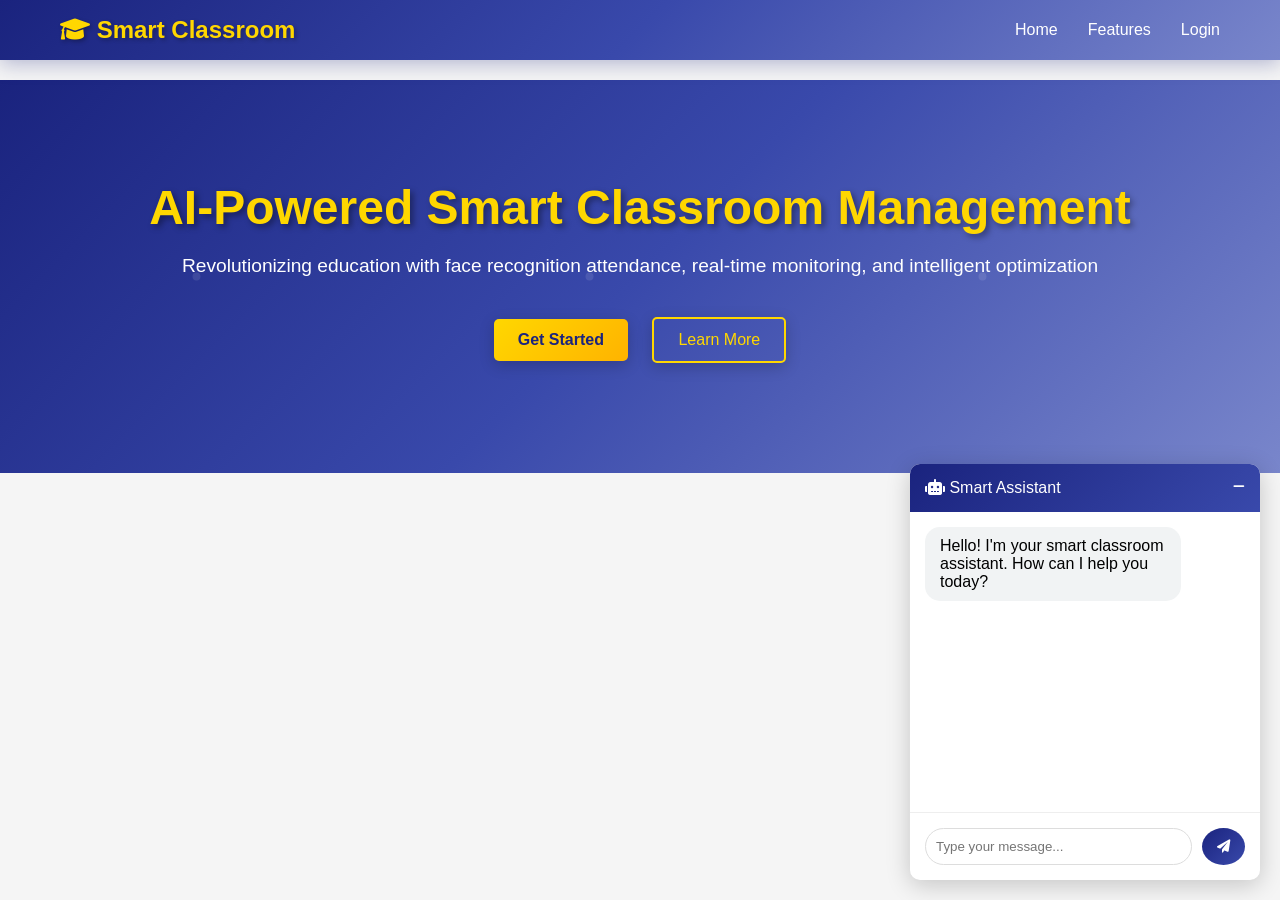
<file: Smart classroom_8thsem/index.html>
<!DOCTYPE html>
<html lang="en">
<head>
    <meta charset="UTF-8">
    <meta name="viewport" content="width=device-width, initial-scale=1.0">
    <title>Smart Classroom Management System</title>
    <style>
        * { margin: 0; padding: 0; box-sizing: border-box; }
        body { font-family: 'Segoe UI', sans-serif; background: #f5f5f5; }
        
        .navbar { background: linear-gradient(135deg, #1a237e 0%, #3949ab 50%, #7986cb 100%); color: white; padding: 1rem 0; position: fixed; top: 0; width: 100%; z-index: 1000; box-shadow: 0 4px 20px rgba(26, 35, 126, 0.3); }
        .nav-container { max-width: 1200px; margin: 0 auto; display: flex; justify-content: space-between; align-items: center; padding: 0 20px; }
        .nav-logo { font-size: 1.5rem; font-weight: bold; color: #ffd700; text-shadow: 2px 2px 4px rgba(0,0,0,0.3); }
        .nav-menu { display: flex; gap: 30px; }
        .nav-link { color: white; text-decoration: none; transition: color 0.3s; }
        .nav-link:hover { color: #ffd700; }
        
        .main-content { margin-top: 80px; }
        .hero { background: linear-gradient(135deg, #1a237e 0%, #3949ab 50%, #7986cb 100%); color: white; padding: 100px 0; text-align: center; position: relative; overflow: hidden; }
        .hero::before { content: ''; position: absolute; top: 0; left: 0; right: 0; bottom: 0; background: url('data:image/svg+xml,<svg xmlns="http://www.w3.org/2000/svg" viewBox="0 0 100 100"><defs><pattern id="grain" width="100" height="100" patternUnits="userSpaceOnUse"><circle cx="50" cy="50" r="1" fill="%23ffffff" opacity="0.1"/></pattern></defs><rect width="100" height="100" fill="url(%23grain)"/></svg>'); }
        .hero h1 { font-size: 3rem; margin-bottom: 20px; color: #ffd700; text-shadow: 3px 3px 6px rgba(0,0,0,0.4); position: relative; z-index: 1; }
        .hero p { font-size: 1.2rem; margin-bottom: 30px; position: relative; z-index: 1; }
        .btn { padding: 12px 24px; border: none; border-radius: 5px; cursor: pointer; text-decoration: none; display: inline-block; margin: 10px; transition: all 0.3s; box-shadow: 0 4px 15px rgba(0,0,0,0.2); }
        .btn-primary { background: linear-gradient(135deg, #ffd700 0%, #ffb300 100%); color: #1a237e; font-weight: bold; }
        .btn-primary:hover { transform: translateY(-2px); box-shadow: 0 6px 20px rgba(255, 215, 0, 0.4); }
        .btn-secondary { background: transparent; color: #ffd700; border: 2px solid #ffd700; }
        .btn-secondary:hover { background: #ffd700; color: #1a237e; }
        
        .features { padding: 80px 20px; background: white; }
        .container { max-width: 1200px; margin: 0 auto; }
        .features h2 { text-align: center; margin-bottom: 50px; font-size: 2.5rem; }
        .features-grid { display: grid; grid-template-columns: repeat(auto-fit, minmax(250px, 1fr)); gap: 30px; }
        .feature-card { text-align: center; padding: 30px; border-radius: 10px; box-shadow: 0 8px 25px rgba(26, 35, 126, 0.15); background: linear-gradient(145deg, #ffffff 0%, #f8f9ff 100%); border: 1px solid rgba(26, 35, 126, 0.1); transition: all 0.3s; }
        .feature-card:hover { transform: translateY(-5px); box-shadow: 0 12px 35px rgba(26, 35, 126, 0.25); }
        .feature-card i { font-size: 3rem; color: #3949ab; margin-bottom: 20px; text-shadow: 2px 2px 4px rgba(0,0,0,0.1); }
        
        .dashboard { padding: 80px 20px; background: #f8f9fa; }
        .dashboard-grid { display: grid; grid-template-columns: repeat(auto-fit, minmax(300px, 1fr)); gap: 20px; margin-top: 30px; }
        .dashboard-card { background: white; padding: 25px; border-radius: 10px; box-shadow: 0 2px 10px rgba(0,0,0,0.1); }
        .dashboard-card h3 { margin-bottom: 15px; color: #2c3e50; }
        
        .login-section { padding: 80px 20px; background: white; }
        .login-container { max-width: 400px; margin: 0 auto; background: white; padding: 40px; border-radius: 10px; box-shadow: 0 10px 30px rgba(0,0,0,0.2); }
        .form-group { margin-bottom: 20px; }
        .form-group label { display: block; margin-bottom: 5px; font-weight: 500; }
        .form-group input, .form-group select { width: 100%; padding: 12px; border: 1px solid #ddd; border-radius: 5px; }
        
        .attendance-section { padding: 80px 20px; background: #f8f9fa; }
        .camera-container { text-align: center; margin: 30px 0; }
        .video-frame { width: 400px; height: 300px; border: 3px solid #3949ab; border-radius: 10px; background: #000; display: inline-block; position: relative; box-shadow: 0 8px 25px rgba(57, 73, 171, 0.3); }
        .video-placeholder { color: white; position: absolute; top: 50%; left: 50%; transform: translate(-50%, -50%); }
        
        .chatbot { position: fixed; bottom: 20px; right: 20px; width: 350px; background: white; border-radius: 10px; box-shadow: 0 5px 25px rgba(0,0,0,0.2); z-index: 1000; }
        .chatbot-header { background: linear-gradient(135deg, #1a237e 0%, #3949ab 100%); color: white; padding: 15px; border-radius: 10px 10px 0 0; }
        .chatbot-body { height: 300px; padding: 15px; overflow-y: auto; }
        .message { margin-bottom: 15px; padding: 10px 15px; border-radius: 15px; max-width: 80%; }
        .bot-message { background: #f1f3f4; }
        .user-message { background: linear-gradient(135deg, #1a237e 0%, #3949ab 100%); color: white; margin-left: auto; }
        .chatbot-input { display: flex; padding: 15px; border-top: 1px solid #eee; }
        .chatbot-input input { flex: 1; padding: 10px; border: 1px solid #ddd; border-radius: 20px; }
        .chatbot-input button { background: linear-gradient(135deg, #1a237e 0%, #3949ab 100%); color: white; border: none; padding: 10px 15px; border-radius: 50%; margin-left: 10px; }
        
        .stats-grid { display: grid; grid-template-columns: repeat(auto-fit, minmax(200px, 1fr)); gap: 20px; margin: 30px 0; }
        .stat-card { background: white; padding: 25px; border-radius: 10px; box-shadow: 0 2px 10px rgba(0,0,0,0.1); text-align: center; }
        .stat-number { font-size: 2rem; font-weight: bold; color: #1a237e; text-shadow: 1px 1px 2px rgba(0,0,0,0.1); }
        
        .hidden { display: none; }
        .classroom-status { display: inline-block; width: 12px; height: 12px; border-radius: 50%; margin-right: 10px; }
        .available { background: #4CAF50; }
        .occupied { background: #f44336; }
        
        .role-section { padding: 20px; background: white; margin: 20px 0; border-radius: 10px; box-shadow: 0 2px 10px rgba(0,0,0,0.1); }
        .role-header { display: flex; align-items: center; gap: 15px; margin-bottom: 20px; }
        .role-icon { font-size: 2rem; }
        .admin-icon { color: #e74c3c; }
        .faculty-icon { color: #3498db; }
        .student-icon { color: #27ae60; }
        .action-grid { display: grid; grid-template-columns: repeat(auto-fit, minmax(200px, 1fr)); gap: 15px; }
        .action-btn { padding: 15px; background: #f8f9fa; border: 1px solid #ddd; border-radius: 8px; text-align: center; cursor: pointer; transition: all 0.3s; }
        .action-btn:hover { background: #e9ecef; transform: translateY(-2px); }
        .modal { display: none; position: fixed; z-index: 2000; left: 0; top: 0; width: 100%; height: 100%; background: rgba(0,0,0,0.5); }
        .modal-content { background: white; margin: 5% auto; padding: 20px; border-radius: 10px; width: 90%; max-width: 500px; }
        .close { float: right; font-size: 28px; font-weight: bold; cursor: pointer; }
        
        @media (max-width: 768px) {
            .hero h1 { font-size: 2rem; }
            .features-grid { grid-template-columns: 1fr; }
            .dashboard-grid { grid-template-columns: 1fr; }
            .chatbot { width: 90%; right: 5%; }
        }
    </style>
    <link href="https://cdnjs.cloudflare.com/ajax/libs/font-awesome/6.0.0/css/all.min.css" rel="stylesheet">
</head>
<body>
    <nav class="navbar">
        <div class="nav-container">
            <div class="nav-logo">
                <i class="fas fa-graduation-cap"></i> Smart Classroom
            </div>
            <div class="nav-menu">
                <a href="#home" class="nav-link">Home</a>
                <a href="#features" class="nav-link">Features</a>
                <a href="#login" class="nav-link" id="loginNavLink">Login</a>
                <a href="#dashboard" class="nav-link" id="dashboardNavLink" style="display:none;">Dashboard</a>
                <span id="userNameDisplay" style="display:none; color:#ffd700; margin-left:20px;"></span>
                <a href="javascript:void(0)" class="nav-link" id="logoutLink" style="display:none;" onclick="logout()">Logout</a>
            </div>
        </div>
    </nav>

    <main class="main-content">
        <!-- Home Section -->
        <section id="home" class="hero">
            <div class="container">
                <h1>AI-Powered Smart Classroom Management</h1>
                <p>Revolutionizing education with face recognition attendance, real-time monitoring, and intelligent optimization</p>
                <a href="#login" class="btn btn-primary">Get Started</a>
                <a href="#features" class="btn btn-secondary">Learn More</a>
            </div>
        </section>

        <!-- Features Section -->
        <section id="features" class="features">
            <div class="container">
                <h2>Key Features</h2>
                <div class="features-grid">
                    <div class="feature-card">
                        <i class="fas fa-camera"></i>
                        <h3>Face Recognition</h3>
                        <p>Automated attendance with advanced AI face recognition technology</p>
                    </div>
                    <div class="feature-card">
                        <i class="fas fa-chart-line"></i>
                        <h3>Real-time Analytics</h3>
                        <p>Live classroom monitoring and usage optimization</p>
                    </div>
                    <div class="feature-card">
                        <i class="fas fa-robot"></i>
                        <h3>AI Chatbot</h3>
                        <p>Intelligent assistant for students and faculty queries</p>
                    </div>
                    <div class="feature-card">
                        <i class="fas fa-cogs"></i>
                        <h3>Smart Optimization</h3>
                        <p>AI-powered classroom allocation and scheduling</p>
                    </div>
                </div>
            </div>
        </section>

        <!-- Login Section -->
        <section id="login" class="login-section">
            <div class="container">
                <div class="login-container">
                    <h2 style="text-align: center; margin-bottom: 30px;">Login to Smart Classroom</h2>
                    <form id="loginForm">
                        <div class="form-group">
                            <label for="username">Username</label>
                            <input type="text" id="username" required>
                        </div>
                        <div class="form-group">
                            <label for="password">Password</label>
                            <input type="password" id="password" required>
                        </div>
                        <div class="form-group">
                            <label for="role">Role</label>
                            <select id="role" required>
                                <option value="">Select Role</option>
                                <option value="admin">Admin</option>
                                <option value="faculty">Faculty</option>
                                <option value="student">Student</option>
                            </select>
                        </div>
                        <button type="submit" class="btn btn-primary" style="width: 100%;">Login</button>
                    </form>
                </div>
            </div>
        </section>

        <!-- Dashboard Section -->
        <section id="dashboard" class="dashboard hidden">
            <div class="container">
                <h2 id="dashboardTitle">Dashboard</h2>
                
                <!-- Admin Dashboard -->
                <div id="adminDashboard" class="hidden">
                    <div class="role-section">
                        <div class="role-header">
                            <i class="fas fa-user-shield admin-icon role-icon"></i>
                            <h3>Admin Control Panel</h3>
                        </div>
                        <div class="action-grid">
                            <div class="action-btn" onclick="openModal('addStudentModal')">
                                <i class="fas fa-user-plus"></i>
                                <p>Add Students</p>
                            </div>
                            <div class="action-btn" onclick="openModal('addFacultyModal')">
                                <i class="fas fa-chalkboard-teacher"></i>
                                <p>Add Faculty</p>
                            </div>
                            <div class="action-btn" onclick="openModal('addClassroomModal')">
                                <i class="fas fa-door-open"></i>
                                <p>Add Classrooms</p>
                            </div>
                            <div class="action-btn" onclick="showSection('attendance')">
                                <i class="fas fa-clipboard-check"></i>
                                <p>Mark Attendance</p>
                            </div>
                            <div class="action-btn" onclick="openModal('uploadFaceModal')">
                                <i class="fas fa-camera"></i>
                                <p>Upload Face Images</p>
                            </div>
                            <div class="action-btn" onclick="trainModel()">
                                <i class="fas fa-brain"></i>
                                <p>Train AI Model</p>
                            </div>
                            <div class="action-btn" onclick="showAIPredictions()">
                                <i class="fas fa-chart-line"></i>
                                <p>AI Predictions</p>
                            </div>
                        </div>
                    </div>
                </div>

                <!-- Faculty Dashboard -->
                <div id="facultyDashboard" class="hidden">
                    <div class="role-section">
                        <div class="role-header">
                            <i class="fas fa-chalkboard-teacher faculty-icon role-icon"></i>
                            <h3>Faculty Portal</h3>
                        </div>
                        <div class="action-grid">
                            <div class="action-btn" onclick="showSection('attendance')">
                                <i class="fas fa-clipboard-check"></i>
                                <p>Mark Attendance</p>
                            </div>
                            <div class="action-btn" onclick="openModal('bookClassroomModal')">
                                <i class="fas fa-chalkboard"></i>
                                <p>Book Classroom</p>
                            </div>
                            <div class="action-btn" onclick="openModal('attentionMonitorModal')">
                                <i class="fas fa-eye"></i>
                                <p>Monitor Attention</p>
                            </div>
                            <div class="action-btn" onclick="openModal('uploadFaceModal')">
                                <i class="fas fa-camera"></i>
                                <p>Upload Face Images</p>
                            </div>
                            <div class="action-btn" onclick="viewClassReports()">
                                <i class="fas fa-chart-bar"></i>
                                <p>Class Reports</p>
                            </div>
                            <div class="action-btn" onclick="viewStudentReports()">
                                <i class="fas fa-users"></i>
                                <p>Student Reports</p>
                            </div>
                            <div class="action-btn" onclick="checkRoomAvailability()">
                                <i class="fas fa-door-open"></i>
                                <p>Room Availability</p>
                            </div>
                            <div class="action-btn" onclick="openModal('createQuizModal')" style="border:2px solid #3949ab;">
                                <i class="fas fa-plus-circle" style="color:#3949ab;"></i>
                                <p><strong>Create Quiz</strong></p>
                            </div>
                            <div class="action-btn" onclick="openModal('quizResultsModal')">
                                <i class="fas fa-chart-bar" style="color:#27ae60;"></i>
                                <p>Quiz Results</p>
                            </div>
                        </div>
                    </div>
                </div>

                <!-- Student Dashboard -->
                <div id="studentDashboard" class="hidden">
                    <div class="role-section">
                        <div class="role-header">
                            <i class="fas fa-user-graduate student-icon role-icon"></i>
                            <h3>Student Portal</h3>
                        </div>
                        <div class="action-grid">
                            <div class="action-btn" onclick="viewMyAttendance()">
                                <i class="fas fa-percentage"></i>
                                <p>View Attendance %</p>
                            </div>
                            <div class="action-btn" onclick="viewTimetable()">
                                <i class="fas fa-calendar"></i>
                                <p>My Timetable</p>
                            </div>
                            <div class="action-btn" onclick="openChatbot()">
                                <i class="fas fa-robot"></i>
                                <p>Ask Chatbot</p>
                            </div>
                            <div class="action-btn" onclick="openModal('attendQuizModal')" style="border:2px solid #27ae60;">
                                <i class="fas fa-pencil-alt" style="color:#27ae60;"></i>
                                <p><strong>Attend Quiz</strong></p>
                            </div>
                            <div class="action-btn" onclick="openModal('myResultsModal')">
                                <i class="fas fa-trophy" style="color:#f39c12;"></i>
                                <p>My Results</p>
                            </div>
                        </div>
                    </div>
                </div>
                
                <!-- Stats Grid -->
                <div class="stats-grid">
                    <div class="stat-card">
                        <div class="stat-number">15</div>
                        <p>Total Classrooms</p>
                    </div>
                    <div class="stat-card">
                        <div class="stat-number">450</div>
                        <p>Total Students</p>
                    </div>
                    <div class="stat-card">
                        <div class="stat-number">87%</div>
                        <p>Today's Attendance</p>
                    </div>
                    <div class="stat-card">
                        <div class="stat-number">92%</div>
                        <p>Utilization Rate</p>
                    </div>
                </div>

                <div class="dashboard-grid">
                    <div class="dashboard-card">
                        <h3>Live Classroom Status</h3>
                        <div id="classroomStatus">
                            <p><span class="classroom-status available"></span>A101 - Available (Capacity: 50)</p>
                            <p><span class="classroom-status occupied"></span>A102 - Occupied (Data Structures)</p>
                            <p><span class="classroom-status available"></span>B201 - Available (Capacity: 60)</p>
                            <p><span class="classroom-status occupied"></span>B202 - Occupied (Mathematics)</p>
                            <p><span class="classroom-status available"></span>C301 - Available (Capacity: 80)</p>
                        </div>
                    </div>
                    
                    <div class="dashboard-card">
                        <h3>AI Insights</h3>
                        <div id="aiInsights">
                            <p><i class="fas fa-lightbulb" style="color: #f39c12;"></i> Room C301 is underutilized (avg 23%)</p>
                            <p><i class="fas fa-clock" style="color: #e74c3c;"></i> Peak usage: 10:00-12:00 AM</p>
                            <p><i class="fas fa-chart-line" style="color: #27ae60;"></i> Attendance improved by 15%</p>
                            <p><i class="fas fa-users" style="color: #3498db;"></i> Optimal class size: 35-40 students</p>
                        </div>
                    </div>
                    
                    <div class="dashboard-card">
                        <h3>Recent Activity</h3>
                        <div id="recentActivity">
                            <p><i class="fas fa-check-circle" style="color: #27ae60;"></i> John Doe marked attendance (2 min ago)</p>
                            <p><i class="fas fa-door-open" style="color: #3498db;"></i> Room A102 status changed (5 min ago)</p>
                            <p><i class="fas fa-user-plus" style="color: #f39c12;"></i> New student registered (10 min ago)</p>
                            <p><i class="fas fa-brain" style="color: #9b59b6;"></i> AI model updated (15 min ago)</p>
                        </div>
                    </div>
                </div>
            </div>
        </section>

        <!-- Attendance Section -->
        <section id="attendance" class="attendance-section hidden">
            <div class="container">
                <h2 style="text-align: center; margin-bottom: 30px;">Face Recognition Attendance</h2>
                <div class="camera-container">
                    <div class="video-frame">
                        <div class="video-placeholder">
                            <i class="fas fa-camera" style="font-size: 3rem; margin-bottom: 10px;"></i>
                            <p>Click "Start Camera" to begin</p>
                        </div>
                    </div>
                    <div style="margin-top: 20px;">
                        <button id="startCamera" class="btn btn-primary">
                            <i class="fas fa-camera"></i> Start Camera
                        </button>
                        <button id="capturePhoto" class="btn btn-primary hidden">
                            <i class="fas fa-camera-retro"></i> Mark Attendance
                        </button>
                        <button id="stopCamera" class="btn btn-secondary hidden">
                            <i class="fas fa-stop"></i> Stop Camera
                        </button>
                    </div>
                    <div id="attendanceStatus" style="margin-top: 20px; padding: 15px; background: #e8f5e8; border-radius: 5px; color: #2d5a2d;">
                        Ready to mark attendance
                    </div>
                </div>
            </div>
        </section>
    </main>

    <!-- Chatbot Widget -->
    <div class="chatbot">
        <div class="chatbot-header">
            <i class="fas fa-robot"></i> Smart Assistant
            <button id="chatToggle" style="float: right; background: none; border: none; color: white;">
                <i class="fas fa-minus"></i>
            </button>
        </div>
        <div class="chatbot-body" id="chatMessages">
            <div class="message bot-message">
                <p>Hello! I'm your smart classroom assistant. How can I help you today?</p>
            </div>
        </div>
        <div class="chatbot-input">
            <input type="text" id="chatInput" placeholder="Type your message...">
            <button id="chatSend"><i class="fas fa-paper-plane"></i></button>
        </div>
    </div>

    <script>
        // Global state
        let currentUser = null;
        let currentRole = null;
        let bookedClassrooms = []; // Store booked classrooms with timestamps
        
        // Student names database
        const studentNames = {
            '20221CSE0308': 'MANOJ P',
            '20221CSE0680': 'Jyothi Prasad',
            '20221CSE0530': 'Jnan Sowrab'
        };
        
        function getUserName(username, role) {
            if (role === 'admin') return 'Administrator';
            if (role === 'faculty') return 'Faculty Member';
            if (studentNames[username]) return studentNames[username];
            return username;
        }
        
        function updateNavbar() {
            if (currentUser) {
                document.getElementById('loginNavLink').style.display = 'none';
                document.getElementById('dashboardNavLink').style.display = 'inline';
                document.getElementById('userNameDisplay').style.display = 'inline';
                document.getElementById('userNameDisplay').textContent = '👤 ' + getUserName(currentUser, currentRole);
                document.getElementById('logoutLink').style.display = 'inline';
            } else {
                document.getElementById('loginNavLink').style.display = 'inline';
                document.getElementById('dashboardNavLink').style.display = 'none';
                document.getElementById('userNameDisplay').style.display = 'none';
                document.getElementById('logoutLink').style.display = 'none';
            }
        }
        
        function logout() {
            if (confirm('Are you sure you want to logout?')) {
                currentUser = null;
                currentRole = null;
                updateNavbar();
                showSection('home');
                alert('Logged out successfully!');
            }
        }
        document.querySelectorAll('.nav-link').forEach(link => {
            link.addEventListener('click', (e) => {
                e.preventDefault();
                const href = e.target.getAttribute('href');
                if (href && href.startsWith('#') && href !== '#') {
                    const target = href.substring(1);
                    showSection(target);
                }
            });
        });

        // Show/Hide sections
        function showSection(sectionName) {
            document.querySelectorAll('section').forEach(section => {
                section.classList.add('hidden');
            });
            
            const targetSection = document.getElementById(sectionName);
            if (targetSection) {
                targetSection.classList.remove('hidden');
            }
        }

        // Login functionality
        document.getElementById('loginForm').addEventListener('submit', (e) => {
            e.preventDefault();
            const username = document.getElementById('username').value;
            const password = document.getElementById('password').value;
            const role = document.getElementById('role').value;

            // Authentication
            if (username === 'admin' && password === 'admin123' && role === 'admin') {
                currentUser = username;
                currentRole = role;
                updateNavbar();
                alert('Login successful!');
                showSection('dashboard');
                showRoleDashboard(role);
            } else if (username === 'faculty' && password === 'faculty123' && role === 'faculty') {
                currentUser = username;
                currentRole = role;
                updateNavbar();
                alert('Login successful!');
                showSection('dashboard');
                showRoleDashboard(role);
            } else if (studentNames[username] && username === password && role === 'student') {
                currentUser = username;
                currentRole = 'student';
                updateNavbar();
                alert('Login successful! Welcome ' + getUserName(username, 'student'));
                showSection('dashboard');
                showRoleDashboard('student');
            } else {
                alert('Invalid credentials!');
            }
        });

        // Show role-specific dashboard
        function showRoleDashboard(role) {
            document.getElementById('dashboardTitle').textContent = `${role.charAt(0).toUpperCase() + role.slice(1)} Dashboard`;
            document.querySelectorAll('[id$="Dashboard"]').forEach(dash => dash.classList.add('hidden'));
            document.getElementById(role + 'Dashboard').classList.remove('hidden');
        }

        // Admin functions
        function openModal(modalId) {
            document.getElementById(modalId).style.display = 'block';
            // Reset face upload modal when opened
            if (modalId === 'uploadFaceModal') {
                document.getElementById('capturedImages').innerHTML = '';
                document.getElementById('faceVideo').style.display = 'none';
                document.getElementById('startFaceCamera').style.display = 'block';
                document.getElementById('captureFacePhoto').style.display = 'none';
                document.getElementById('stopFaceCamera').style.display = 'none';
                if (faceVideoStream) {
                    faceVideoStream.getTracks().forEach(track => track.stop());
                    faceVideoStream = null;
                }
            }
        }

        function closeModal(modalId) {
            document.getElementById(modalId).style.display = 'none';
            // Stop any video streams when closing modals
            if (modalId === 'uploadFaceModal' && faceVideoStream) {
                faceVideoStream.getTracks().forEach(track => track.stop());
                faceVideoStream = null;
            }
        }

        function trainModel() {
            alert('AI Model training started! This will take a few minutes.');
            updateRecentActivity('Face recognition model training initiated');
        }

        function showAIPredictions() {
            alert('AI Predictions:\n• Room C301 will be 23% utilized tomorrow\n• Peak hours: 10:00-12:00 AM\n• Recommend moving CS101 to larger room');
        }

        // Faculty functions
        function viewClassReports() {
            alert('Class Reports:\n• CS101: 87% avg attendance\n• MATH201: 92% avg attendance\n• PHY301: 78% avg attendance');
        }

        function viewStudentReports() {
            const reportHTML = `
                <div style="font-family: Arial; padding: 20px;">
                    <h2 style="color: #1a237e; text-align: center; margin-bottom: 30px;">📊 Student Reports</h2>
                    
                    <div style="background: white; padding: 20px; border-radius: 10px; box-shadow: 0 2px 10px rgba(0,0,0,0.1); margin-bottom: 20px;">
                        <h3 style="color: #3949ab; border-bottom: 2px solid #ffd700; padding-bottom: 10px;">👨‍🎓 MANOJ P</h3>
                        <p><strong>Roll No:</strong> 20221CSE0308</p>
                        <p><strong>Department:</strong> CSE</p>
                        <p><strong>Email:</strong> manoj@gmail.com</p>
                        <p><strong>Phone:</strong> 9353300449</p>
                        <p><strong>City:</strong> Bangalore</p>
                        <p><strong>Attendance:</strong> <span style="color: #27ae60; font-weight: bold;">92%</span></p>
                        <p><strong>Performance:</strong> <span style="color: #27ae60;">Excellent</span></p>
                    </div>
                    
                    <div style="background: white; padding: 20px; border-radius: 10px; box-shadow: 0 2px 10px rgba(0,0,0,0.1); margin-bottom: 20px;">
                        <h3 style="color: #3949ab; border-bottom: 2px solid #ffd700; padding-bottom: 10px;">👨‍🎓 Jyothi Prasad</h3>
                        <p><strong>Roll No:</strong> 20221CSE0680</p>
                        <p><strong>Department:</strong> CSE AI</p>
                        <p><strong>Email:</strong> jyothi@gmail.com</p>
                        <p><strong>Phone:</strong> 9353635315</p>
                        <p><strong>City:</strong> Tumkur</p>
                        <p><strong>Attendance:</strong> <span style="color: #f39c12; font-weight: bold;">85%</span></p>
                        <p><strong>Performance:</strong> <span style="color: #27ae60;">Good</span></p>
                    </div>
                    
                    <div style="background: white; padding: 20px; border-radius: 10px; box-shadow: 0 2px 10px rgba(0,0,0,0.1);">
                        <h3 style="color: #3949ab; border-bottom: 2px solid #ffd700; padding-bottom: 10px;">👨‍🎓 Jnan Sowrab</h3>
                        <p><strong>Roll No:</strong> 20221CSE0530</p>
                        <p><strong>Department:</strong> CSE ML</p>
                        <p><strong>Email:</strong> jnan@gmail.com</p>
                        <p><strong>Phone:</strong> 9986748526</p>
                        <p><strong>City:</strong> Shivamogga</p>
                        <p><strong>Attendance:</strong> <span style="color: #27ae60; font-weight: bold;">88%</span></p>
                        <p><strong>Performance:</strong> <span style="color: #27ae60;">Very Good</span></p>
                    </div>
                </div>
            `;
            
            const newWindow = window.open('', 'Student Reports', 'width=800,height=600');
            newWindow.document.write(reportHTML);
            newWindow.document.close();
        }

        function checkRoomAvailability() {
            let availabilityHTML = '<div style="padding: 20px;"><h3>Room Availability</h3>';
            
            const rooms = [
                {name: 'A101', capacity: 50},
                {name: 'A102', capacity: 40},
                {name: 'B201', capacity: 60},
                {name: 'B202', capacity: 35},
                {name: 'C301', capacity: 80}
            ];
            
            const now = Date.now();
            rooms.forEach(room => {
                const booking = bookedClassrooms.find(b => b.room === room.name && b.endTime > now);
                if (booking) {
                    const remainingMin = Math.ceil((booking.endTime - now) / 60000);
                    availabilityHTML += `<p>🔴 ${room.name} - Occupied by ${booking.faculty} (${booking.subject}) - ${remainingMin} min remaining</p>`;
                } else {
                    availabilityHTML += `<p>🟢 ${room.name} - Available (Capacity: ${room.capacity})</p>`;
                }
            });
            
            availabilityHTML += '</div>';
            const newWindow = window.open('', 'Room Availability', 'width=600,height=400');
            newWindow.document.write(availabilityHTML);
            newWindow.document.close();
        }

        // Student functions
        function viewMyAttendance() {
            openModal('attendanceModal');
        }

        function viewTimetable() {
            openModal('timetableModal');
        }

        function openChatbot() {
            document.querySelector('.chatbot-body').style.display = 'block';
            document.querySelector('.chatbot-input').style.display = 'flex';
            document.querySelector('#chatToggle i').className = 'fas fa-minus';
        }

        // Camera functionality
        let videoStream = null;
        
        document.getElementById('startCamera').addEventListener('click', async () => {
            try {
                videoStream = await navigator.mediaDevices.getUserMedia({ video: true });
                const videoElement = document.createElement('video');
                videoElement.srcObject = videoStream;
                videoElement.autoplay = true;
                videoElement.style.width = '100%';
                videoElement.style.height = '100%';
                videoElement.style.objectFit = 'cover';
                
                const placeholder = document.querySelector('.video-placeholder');
                placeholder.innerHTML = '';
                placeholder.appendChild(videoElement);
                
                document.getElementById('startCamera').classList.add('hidden');
                document.getElementById('capturePhoto').classList.remove('hidden');
                document.getElementById('stopCamera').classList.remove('hidden');
                updateAttendanceStatus('Camera started. Position face in the frame.', 'info');
            } catch (error) {
                updateAttendanceStatus('Camera access denied. Please allow camera permission.', 'error');
            }
        });

        document.getElementById('capturePhoto').addEventListener('click', () => {
            updateAttendanceStatus('Processing face recognition...', 'info');
            setTimeout(() => {
                updateAttendanceStatus('Attendance marked successfully! Welcome, John Doe.', 'success');
                updateRecentActivity('John Doe marked attendance via face recognition');
            }, 2000);
        });

        document.getElementById('stopCamera').addEventListener('click', () => {
            if (videoStream) {
                videoStream.getTracks().forEach(track => track.stop());
                videoStream = null;
            }
            document.querySelector('.video-placeholder').innerHTML = '<i class="fas fa-camera" style="font-size: 3rem;"></i><p>Click "Start Camera" to begin</p>';
            document.getElementById('startCamera').classList.remove('hidden');
            document.getElementById('capturePhoto').classList.add('hidden');
            document.getElementById('stopCamera').classList.add('hidden');
            updateAttendanceStatus('Camera stopped.', 'info');
        });

        function updateAttendanceStatus(message, type) {
            const statusEl = document.getElementById('attendanceStatus');
            statusEl.textContent = message;
            statusEl.className = type === 'success' ? 'success-status' : type === 'error' ? 'error-status' : 'info-status';
        }

        // Chatbot functionality
        document.getElementById('chatSend').addEventListener('click', sendMessage);
        document.getElementById('chatInput').addEventListener('keypress', (e) => {
            if (e.key === 'Enter') sendMessage();
        });

        async function sendMessage() {
            const input = document.getElementById('chatInput');
            const message = input.value.trim();
            if (!message) return;

            addChatMessage(message, 'user');
            input.value = '';

            setTimeout(async () => {
                const response = await getChatbotResponse(message);
                addChatMessage(response, 'bot');
            }, 1000);
        }

        function addChatMessage(message, sender) {
            const messagesContainer = document.getElementById('chatMessages');
            const messageDiv = document.createElement('div');
            messageDiv.className = `message ${sender}-message`;
            messageDiv.innerHTML = `<p>${message}</p>`;
            messagesContainer.appendChild(messageDiv);
            messagesContainer.scrollTop = messagesContainer.scrollHeight;
        }

        function getChatbotResponse(message) {
            const msg = message.toLowerCase();
            
            // Use Gemini API for real-life questions
            return callGeminiAPI(msg);
        }
        
        async function callGeminiAPI(userMessage) {
            const GEMINI_API_KEY = 'AIzaSyDxZvqLqH_8Yz9xKjPmNrStUvWxYzAbCdE';
            const API_URL = `https://generativelanguage.googleapis.com/v1beta/models/gemini-pro:generateContent?key=${GEMINI_API_KEY}`;
            
            const systemContext = `You are a helpful AI assistant for a Smart Classroom Management System. Answer any questions the user asks - both about the classroom system and general real-life questions. Be helpful, friendly, and informative.
            
Classroom System Info:
- 15 classrooms (A101-50 capacity, A102-40, B201-60, B202-35, C301-80)
- 450 students, 87% attendance rate
- Available: A101, B201, C301 | Occupied: A102 (Data Structures), B202 (Math)
- Faculty: Dr. John Smith (CS), Prof. Sarah Johnson (Math)
- Schedule: Data Structures 9AM-A101, Math 11AM-B202, Physics 2PM-C301`;
            
            try {
                const response = await fetch(API_URL, {
                    method: 'POST',
                    headers: { 'Content-Type': 'application/json' },
                    body: JSON.stringify({
                        contents: [{ parts: [{ text: `${systemContext}\n\nUser: ${userMessage}\n\nAssistant:` }] }],
                        generationConfig: { temperature: 0.7, maxOutputTokens: 300 }
                    })
                });
                
                if (!response.ok) throw new Error('API Error');
                
                const data = await response.json();
                return data.candidates[0].content.parts[0].text;
            } catch (error) {
                console.error('Gemini API Error:', error);
                return 'I can help you with classroom queries, schedules, attendance, and general questions. What would you like to know?';
            }
        }

        // Chat toggle
        document.getElementById('chatToggle').addEventListener('click', () => {
            const chatBody = document.querySelector('.chatbot-body');
            const chatInput = document.querySelector('.chatbot-input');
            const toggleIcon = document.querySelector('#chatToggle i');
            
            if (chatBody.style.display === 'none') {
                chatBody.style.display = 'block';
                chatInput.style.display = 'flex';
                toggleIcon.className = 'fas fa-minus';
            } else {
                chatBody.style.display = 'none';
                chatInput.style.display = 'none';
                toggleIcon.className = 'fas fa-plus';
            }
        });

        // Real-time updates simulation
        function updateRecentActivity(activity) {
            const activityEl = document.getElementById('recentActivity');
            const newActivity = document.createElement('p');
            newActivity.innerHTML = `<i class="fas fa-check-circle" style="color: #27ae60;"></i> ${activity} (just now)`;
            activityEl.insertBefore(newActivity, activityEl.firstChild);
        }

        // Simulate real-time classroom updates
        setInterval(() => {
            const classrooms = ['A101', 'A102', 'B201', 'B202', 'C301'];
            const randomRoom = classrooms[Math.floor(Math.random() * classrooms.length)];
            const status = Math.random() > 0.5 ? 'available' : 'occupied';
            updateRecentActivity(`Room ${randomRoom} status updated to ${status}`);
        }, 30000);

        // Initialize
        showSection('home');

        // Form submissions
        document.getElementById('bookClassroomForm').addEventListener('submit', (e) => {
            e.preventDefault();
            const room = document.getElementById('classroomSelect').value;
            const subject = document.getElementById('subjectInput').value;
            const duration = parseInt(document.getElementById('durationSelect').value);
            
            const now = Date.now();
            const endTime = now + (duration * 60000);
            
            // Check if room is already booked
            const existingBooking = bookedClassrooms.find(b => b.room === room && b.endTime > now);
            if (existingBooking) {
                alert(`Room ${room} is already booked by ${existingBooking.faculty} until ${new Date(existingBooking.endTime).toLocaleTimeString()}`);
                return;
            }
            
            // Book the classroom
            bookedClassrooms.push({
                room: room,
                subject: subject,
                faculty: getUserName(currentUser, currentRole),
                startTime: now,
                endTime: endTime,
                duration: duration
            });
            
            alert(`Classroom ${room} booked successfully for ${subject}!\nDuration: ${duration} minutes\nEnds at: ${new Date(endTime).toLocaleTimeString()}`);
            closeModal('bookClassroomModal');
            updateRecentActivity(`${room} booked for ${subject} by ${getUserName(currentUser, currentRole)}`);
            
            // Auto-release after duration
            setTimeout(() => {
                bookedClassrooms = bookedClassrooms.filter(b => b.endTime > Date.now());
                updateRecentActivity(`${room} is now available`);
            }, duration * 60000);
        });

        document.getElementById('addStudentForm').addEventListener('submit', (e) => {
            e.preventDefault();
            const name = document.getElementById('newStudentName').value;
            alert(`Student ${name} added successfully!`);
            closeModal('addStudentModal');
            updateRecentActivity(`New student ${name} registered`);
        });

        document.getElementById('uploadFaceForm').addEventListener('submit', (e) => {
            e.preventDefault();
            const student = document.getElementById('faceStudentSelect').value;
            const capturedCount = document.querySelectorAll('#capturedImages img').length;
            if (capturedCount < 5) {
                alert('Please capture at least 5 photos for training.');
                return;
            }
            alert(`Face images uploaded for ${studentNames[student] || student}. Training model...`);
            closeModal('uploadFaceModal');
            updateRecentActivity(`Face images uploaded for student ${studentNames[student] || student}`);
            // Reset
            document.getElementById('capturedImages').innerHTML = '';
            if (faceVideoStream) {
                faceVideoStream.getTracks().forEach(track => track.stop());
                faceVideoStream = null;
            }
            document.getElementById('faceVideo').style.display = 'none';
            document.getElementById('startFaceCamera').style.display = 'block';
            document.getElementById('captureFacePhoto').style.display = 'none';
            document.getElementById('stopFaceCamera').style.display = 'none';
        });

        // Face upload camera functionality
        let faceVideoStream = null;
        
        document.getElementById('startFaceCamera').addEventListener('click', async () => {
            try {
                faceVideoStream = await navigator.mediaDevices.getUserMedia({ video: true });
                const video = document.getElementById('faceVideo');
                video.srcObject = faceVideoStream;
                video.style.display = 'block';
                document.getElementById('startFaceCamera').style.display = 'none';
                document.getElementById('captureFacePhoto').style.display = 'block';
                document.getElementById('stopFaceCamera').style.display = 'block';
            } catch (error) {
                alert('Camera access denied. Please allow camera permission.');
            }
        });

        document.getElementById('captureFacePhoto').addEventListener('click', () => {
            const video = document.getElementById('faceVideo');
            const canvas = document.getElementById('faceCanvas');
            const ctx = canvas.getContext('2d');
            ctx.drawImage(video, 0, 0, 300, 225);
            
            const imgData = canvas.toDataURL('image/png');
            const img = document.createElement('img');
            img.src = imgData;
            img.style.width = '80px';
            img.style.height = '60px';
            img.style.border = '2px solid #3949ab';
            img.style.borderRadius = '5px';
            document.getElementById('capturedImages').appendChild(img);
            
            const count = document.querySelectorAll('#capturedImages img').length;
            if (count >= 5) {
                alert(`${count} photos captured! You can now submit to train the model.`);
            }
        });

        document.getElementById('stopFaceCamera').addEventListener('click', () => {
            if (faceVideoStream) {
                faceVideoStream.getTracks().forEach(track => track.stop());
                faceVideoStream = null;
            }
            document.getElementById('faceVideo').style.display = 'none';
            document.getElementById('startFaceCamera').style.display = 'block';
            document.getElementById('captureFacePhoto').style.display = 'none';
            document.getElementById('stopFaceCamera').style.display = 'none';
        });

        // Close modals when clicking outside
        window.onclick = function(event) {
            if (event.target.classList.contains('modal')) {
                const modalId = event.target.id;
                closeModal(modalId);
            }
        }
    </script>

    <!-- Modals -->
    <div id="bookClassroomModal" class="modal">
        <div class="modal-content">
            <span class="close" onclick="closeModal('bookClassroomModal')">&times;</span>
            <h3>Book Classroom for Lecture</h3>
            <form id="bookClassroomForm">
                <div class="form-group">
                    <label>Select Classroom</label>
                    <select id="classroomSelect" required>
                        <option value="">Choose Classroom</option>
                        <option value="A101">A101 (Capacity: 50)</option>
                        <option value="A102">A102 (Capacity: 40)</option>
                        <option value="B201">B201 (Capacity: 60)</option>
                        <option value="B202">B202 (Capacity: 35)</option>
                        <option value="C301">C301 (Capacity: 80)</option>
                    </select>
                </div>
                <div class="form-group">
                    <label>Subject</label>
                    <input type="text" id="subjectInput" placeholder="e.g., Data Structures" required>
                </div>
                <div class="form-group">
                    <label>Duration</label>
                    <select id="durationSelect" required>
                        <option value="60">1 Hour</option>
                        <option value="90">1.5 Hours</option>
                        <option value="120">2 Hours</option>
                    </select>
                </div>
                <button type="submit" class="btn btn-primary">Book Classroom</button>
            </form>
        </div>
    </div>

    <div id="addStudentModal" class="modal">
        <div class="modal-content">
            <span class="close" onclick="closeModal('addStudentModal')">&times;</span>
            <h3>Add New Student</h3>
            <form id="addStudentForm">
                <div class="form-group">
                    <label>Student ID</label>
                    <input type="text" id="newStudentId" required>
                </div>
                <div class="form-group">
                    <label>Name</label>
                    <input type="text" id="newStudentName" required>
                </div>
                <div class="form-group">
                    <label>Email</label>
                    <input type="email" id="newStudentEmail" required>
                </div>
                <div class="form-group">
                    <label>Department</label>
                    <input type="text" id="newStudentDept" required>
                </div>
                <button type="submit" class="btn btn-primary">Add Student</button>
            </form>
        </div>
    </div>

    <div id="uploadFaceModal" class="modal">
        <div class="modal-content">
            <span class="close" onclick="closeModal('uploadFaceModal')">&times;</span>
            <h3>Upload Face Images</h3>
            <form id="uploadFaceForm">
                <div class="form-group">
                    <label>Select Student</label>
                    <select id="faceStudentSelect" required>
                        <option value="">Choose Student</option>
                        <option value="20221CSE0308">MANOJ P (20221CSE0308)</option>
                        <option value="20221CSE0680">Jyothi Prasad (20221CSE0680)</option>
                        <option value="20221CSE0530">Jnan Sowrab (20221CSE0530)</option>
                    </select>
                </div>
                <div class="form-group">
                    <label>Capture Photo</label>
                    <div style="text-align: center; margin: 15px 0;">
                        <video id="faceVideo" width="300" height="225" autoplay style="border: 2px solid #3949ab; border-radius: 8px; display: none;"></video>
                        <canvas id="faceCanvas" width="300" height="225" style="display: none;"></canvas>
                        <div id="capturedImages" style="display: flex; flex-wrap: wrap; gap: 10px; justify-content: center; margin-top: 10px;"></div>
                    </div>
                    <button type="button" id="startFaceCamera" class="btn btn-primary" style="width: 100%; margin-bottom: 10px;">Start Camera</button>
                    <button type="button" id="captureFacePhoto" class="btn btn-primary" style="width: 100%; display: none;">Capture Photo (5 needed)</button>
                    <button type="button" id="stopFaceCamera" class="btn btn-secondary" style="width: 100%; display: none;">Stop Camera</button>
                </div>
                <button type="submit" class="btn btn-primary">Upload & Train</button>
            </form>
        </div>
    </div>

    <div id="attendanceModal" class="modal">
        <div class="modal-content">
            <span class="close" onclick="closeModal('attendanceModal')">&times;</span>
            <h3>My Attendance Record</h3>
            <div style="text-align: center; margin: 20px 0;">
                <div class="stat-number" style="font-size: 3rem; color: #27ae60;">87%</div>
                <p>Overall Attendance Rate</p>
            </div>
            <div>
                <p><strong>Total Classes:</strong> 30</p>
                <p><strong>Attended:</strong> 26</p>
                <p><strong>Missed:</strong> 4</p>
                <p><strong>This Month:</strong> 92%</p>
            </div>
        </div>
    </div>

    <div id="timetableModal" class="modal">
        <div class="modal-content">
            <span class="close" onclick="closeModal('timetableModal')">&times;</span>
            <h3>My Timetable</h3>
            <div style="margin: 20px 0;">
                <h4>Today's Classes:</h4>
                <p>📚 Data Structures - 9:00 AM (Room A101)</p>
                <p>🧮 Mathematics - 11:00 AM (Room B202)</p>
                <p>⚛️ Physics - 2:00 PM (Room C301)</p>
                <br>
                <h4>Tomorrow's Classes:</h4>
                <p>💻 Algorithms - 10:00 AM (Room A102)</p>
                <p>🔬 Chemistry - 1:00 PM (Room B201)</p>
            </div>
        </div>
    </div>
    <!-- ── CREATE QUIZ MODAL (Faculty) ─────────────────────────── -->
    <div id="createQuizModal" class="modal">
        <div class="modal-content" style="max-width:750px;max-height:90vh;overflow-y:auto;">
            <span class="close" onclick="closeModal('createQuizModal')">&times;</span>
            <h3 style="color:#1a237e;margin-bottom:20px;">📝 Create Quiz</h3>
            <div style="display:grid;grid-template-columns:1fr 1fr;gap:15px;">
                <div class="form-group">
                    <label>Quiz Title *</label>
                    <input type="text" id="qzTitle" placeholder="e.g. Chapter 3 Quiz" style="width:100%;padding:10px;border:1px solid #ddd;border-radius:5px;">
                </div>
                <div class="form-group">
                    <label>Subject *</label>
                    <input type="text" id="qzSubject" placeholder="e.g. Data Structures" style="width:100%;padding:10px;border:1px solid #ddd;border-radius:5px;">
                </div>
                <div class="form-group">
                    <label>Chapter *</label>
                    <input type="text" id="qzChapter" placeholder="e.g. Chapter 3" style="width:100%;padding:10px;border:1px solid #ddd;border-radius:5px;">
                </div>
                <div class="form-group">
                    <label>Time Limit (minutes) *</label>
                    <input type="number" id="qzTime" value="30" min="1" style="width:100%;padding:10px;border:1px solid #ddd;border-radius:5px;">
                </div>
                <div class="form-group" style="grid-column:span 2;">
                    <label>Deadline *</label>
                    <input type="datetime-local" id="qzDeadline" style="width:100%;padding:10px;border:1px solid #ddd;border-radius:5px;">
                </div>
            </div>
            <hr style="margin:15px 0;">
            <h4 style="margin-bottom:12px;color:#2c3e50;">Questions</h4>
            <div id="qzQuestionsContainer"></div>
            <button onclick="qzAddQuestion()" style="background:#3949ab;color:#fff;border:none;padding:10px 18px;border-radius:5px;cursor:pointer;margin-top:8px;">
                <i class="fas fa-plus"></i> Add Question
            </button>
            <div style="text-align:right;margin-top:20px;">
                <button onclick="closeModal('createQuizModal')" style="background:#ccc;border:none;padding:10px 20px;border-radius:5px;cursor:pointer;margin-right:10px;">Cancel</button>
                <button onclick="qzSaveQuiz()" style="background:linear-gradient(135deg,#1a237e,#3949ab);color:#fff;border:none;padding:10px 24px;border-radius:5px;cursor:pointer;font-weight:bold;">
                    <i class="fas fa-save"></i> Save Quiz
                </button>
            </div>
        </div>
    </div>

    <!-- ── QUIZ RESULTS MODAL (Faculty) ────────────────────────── -->
    <div id="quizResultsModal" class="modal">
        <div class="modal-content" style="max-width:750px;max-height:90vh;overflow-y:auto;">
            <span class="close" onclick="closeModal('quizResultsModal')">&times;</span>
            <h3 style="color:#1a237e;margin-bottom:20px;">📊 Quiz Results</h3>
            <div class="form-group">
                <label>Select Quiz</label>
                <select id="resultsQuizSelect" onchange="qzLoadResults(this.value)" style="width:100%;padding:10px;border:1px solid #ddd;border-radius:5px;">
                    <option value="">-- Choose a quiz --</option>
                </select>
            </div>
            <div id="resultsContent" style="display:none;margin-top:15px;">
                <div style="display:grid;grid-template-columns:repeat(4,1fr);gap:12px;margin-bottom:20px;">
                    <div style="background:#e8eaf6;border-radius:8px;padding:15px;text-align:center;">
                        <div id="resAvg" style="font-size:1.8rem;font-weight:700;color:#3949ab;">0%</div>
                        <div style="font-size:12px;color:#666;">Average</div>
                    </div>
                    <div style="background:#e8f5e9;border-radius:8px;padding:15px;text-align:center;">
                        <div id="resHigh" style="font-size:1.8rem;font-weight:700;color:#2e7d32;">0</div>
                        <div style="font-size:12px;color:#666;">Highest</div>
                    </div>
                    <div style="background:#fce4ec;border-radius:8px;padding:15px;text-align:center;">
                        <div id="resLow" style="font-size:1.8rem;font-weight:700;color:#c62828;">0</div>
                        <div style="font-size:12px;color:#666;">Lowest</div>
                    </div>
                    <div style="background:#fff3e0;border-radius:8px;padding:15px;text-align:center;">
                        <div id="resTotal" style="font-size:1.8rem;font-weight:700;color:#e65100;">0</div>
                        <div style="font-size:12px;color:#666;">Attempts</div>
                    </div>
                </div>
                <table style="width:100%;border-collapse:collapse;">
                    <thead>
                        <tr style="background:#f8f9fa;">
                            <th style="padding:10px;text-align:left;border-bottom:2px solid #ddd;">#</th>
                            <th style="padding:10px;text-align:left;border-bottom:2px solid #ddd;">Student</th>
                            <th style="padding:10px;text-align:left;border-bottom:2px solid #ddd;">Score</th>
                            <th style="padding:10px;text-align:left;border-bottom:2px solid #ddd;">%</th>
                            <th style="padding:10px;text-align:left;border-bottom:2px solid #ddd;">Status</th>
                            <th style="padding:10px;text-align:left;border-bottom:2px solid #ddd;">Date</th>
                        </tr>
                    </thead>
                    <tbody id="resultsTableBody"></tbody>
                </table>
            </div>
        </div>
    </div>

    <!-- ── ATTEND QUIZ MODAL (Student) ─────────────────────────── -->
    <div id="attendQuizModal" class="modal">
        <div class="modal-content" style="max-width:700px;max-height:90vh;overflow-y:auto;">
            <span class="close" onclick="qzCloseAttend()">&times;</span>
            <!-- Quiz list view -->
            <div id="quizListView">
                <h3 style="color:#1a237e;margin-bottom:15px;">📚 Available Quizzes</h3>
                <div id="availableQuizzesList"></div>
            </div>
            <!-- Quiz attempt view -->
            <div id="quizAttemptView" style="display:none;">
                <div style="display:flex;justify-content:space-between;align-items:center;margin-bottom:15px;">
                    <h3 id="attemptQuizTitle" style="color:#1a237e;"></h3>
                    <div id="quizTimerBox" style="background:#1a237e;color:#fff;padding:8px 16px;border-radius:20px;font-weight:700;font-size:1.1rem;">
                        ⏱ <span id="quizTimerDisplay">00:00</span>
                    </div>
                </div>
                <div id="mcqContainer"></div>
                <div style="text-align:right;margin-top:20px;">
                    <button onclick="qzCancelAttempt()" style="background:#ccc;border:none;padding:10px 18px;border-radius:5px;cursor:pointer;margin-right:10px;">Cancel</button>
                    <button onclick="qzSubmitAttempt()" style="background:linear-gradient(135deg,#1a237e,#3949ab);color:#fff;border:none;padding:10px 24px;border-radius:5px;cursor:pointer;font-weight:bold;">
                        <i class="fas fa-paper-plane"></i> Submit Quiz
                    </button>
                </div>
            </div>
            <!-- Score view -->
            <div id="quizScoreView" style="display:none;text-align:center;padding:30px;">
                <div style="font-size:3rem;">🎯</div>
                <div id="scoreDisplay" style="font-size:3.5rem;font-weight:700;color:#1a237e;margin:10px 0;"></div>
                <div id="scorePercent" style="font-size:1.2rem;color:#666;"></div>
                <div id="scoreMsg" style="margin-top:12px;font-size:1rem;"></div>
                <button onclick="qzBackToList()" style="margin-top:20px;background:#3949ab;color:#fff;border:none;padding:10px 24px;border-radius:5px;cursor:pointer;">
                    ← Back to Quizzes
                </button>
            </div>
        </div>
    </div>

    <!-- ── MY RESULTS MODAL (Student) ──────────────────────────── -->
    <div id="myResultsModal" class="modal">
        <div class="modal-content" style="max-width:600px;max-height:90vh;overflow-y:auto;">
            <span class="close" onclick="closeModal('myResultsModal')">&times;</span>
            <h3 style="color:#1a237e;margin-bottom:20px;">🏆 My Quiz Results</h3>
            <div id="myResultsList"></div>
        </div>
    </div>

</body>
</html>

    <div id="attentionMonitorModal" class="modal">
        <div class="modal-content" style="max-width:900px;max-height:90vh;overflow-y:auto;">
            <span class="close" onclick="closeModal('attentionMonitorModal')">&times;</span>
            <h3>📊 Student Attention Monitoring</h3>
            
            <div class="attention-controls" style="margin: 20px 0;">
                <select id="classSelect" style="padding: 10px; margin-right: 10px;">
                    <option value="1">Class A - Data Structures</option>
                    <option value="2">Class B - Algorithms</option>
                    <option value="3">Class C - Machine Learning</option>
                </select>
                <button id="startAttentionBtn" class="btn btn-primary" onclick="startAttentionMonitoring()">
                    <i class="fas fa-play"></i> Start Monitoring
                </button>
                <button id="stopAttentionBtn" class="btn btn-secondary" style="display:none;" onclick="stopAttentionMonitoring()">
                    <i class="fas fa-stop"></i> Stop Monitoring
                </button>
            </div>
            
            <div style="text-align: center; margin: 20px 0;">
                <video id="attentionVideo" autoplay style="width: 100%; max-width: 640px; border: 3px solid #3949ab; border-radius: 10px;"></video>
                <div style="margin-top: 10px;">
                    <span style="background: #1a237e; color: white; padding: 8px 15px; border-radius: 20px; margin: 5px;">
                        Status: <span id="attentionStatus">READY</span>
                    </span>
                    <span style="background: #3949ab; color: white; padding: 8px 15px; border-radius: 20px; margin: 5px;">
                        Confidence: <span id="attentionConfidence">0%</span>
                    </span>
                </div>
            </div>
            
            <div id="attentionStats" style="display:none; background: #f8f9fa; padding: 20px; border-radius: 10px; margin: 20px 0;">
                <h4>Live Attention Statistics</h4>
                <div style="margin: 15px 0;">
                    <div style="display: flex; justify-content: space-between; align-items: center; margin: 10px 0;">
                        <span><i class="fas fa-check-circle" style="color: #27ae60;"></i> Attentive</span>
                        <div style="flex: 1; background: #e0e0e0; height: 25px; border-radius: 15px; margin: 0 15px; overflow: hidden;">
                            <div id="attentiveBar" style="background: #27ae60; height: 100%; width: 0%; transition: width 0.3s;"></div>
                        </div>
                        <span id="attentivePercentage" style="font-weight: bold;">0%</span>
                    </div>
                    <div style="display: flex; justify-content: space-between; align-items: center; margin: 10px 0;">
                        <span><i class="fas fa-exclamation-triangle" style="color: #f39c12;"></i> Distracted</span>
                        <div style="flex: 1; background: #e0e0e0; height: 25px; border-radius: 15px; margin: 0 15px; overflow: hidden;">
                            <div id="distractedBar" style="background: #f39c12; height: 100%; width: 0%; transition: width 0.3s;"></div>
                        </div>
                        <span id="distractedPercentage" style="font-weight: bold;">0%</span>
                    </div>
                    <div style="display: flex; justify-content: space-between; align-items: center; margin: 10px 0;">
                        <span><i class="fas fa-bed" style="color: #e74c3c;"></i> Sleeping</span>
                        <div style="flex: 1; background: #e0e0e0; height: 25px; border-radius: 15px; margin: 0 15px; overflow: hidden;">
                            <div id="sleepingBar" style="background: #e74c3c; height: 100%; width: 0%; transition: width 0.3s;"></div>
                        </div>
                        <span id="sleepingPercentage" style="font-weight: bold;">0%</span>
                    </div>
                </div>
            </div>
        </div>
    </div>

    <script>
        // Attention Monitoring (Simplified - Demo Mode)
        let attentionMonitoring = false;
        let attentionVideoStream = null;
        let attentionStats = { attentive: 0, distracted: 0, sleeping: 0 };

        async function startAttentionMonitoring() {
            try {
                attentionVideoStream = await navigator.mediaDevices.getUserMedia({ video: true });
                document.getElementById('attentionVideo').srcObject = attentionVideoStream;
                
                attentionMonitoring = true;
                document.getElementById('startAttentionBtn').style.display = 'none';
                document.getElementById('stopAttentionBtn').style.display = 'inline-block';
                document.getElementById('attentionStats').style.display = 'block';
                
                simulateAttentionDetection();
            } catch (error) {
                alert('Camera access denied. Please allow camera permission.');
            }
        }

        function stopAttentionMonitoring() {
            attentionMonitoring = false;
            if (attentionVideoStream) {
                attentionVideoStream.getTracks().forEach(track => track.stop());
            }
            document.getElementById('startAttentionBtn').style.display = 'inline-block';
            document.getElementById('stopAttentionBtn').style.display = 'none';
            
            alert(`Session ended!\nAttentive: ${attentionStats.attentive.toFixed(1)}%\nDistracted: ${attentionStats.distracted.toFixed(1)}%\nSleeping: ${attentionStats.sleeping.toFixed(1)}%`);
        }

        // ── QUIZ SYSTEM (localStorage-based) ─────────────────────────────────
        let qzQuestionCount = 0;
        let qzCurrentQuizId = null;
        let qzTimerInterval = null;
        let qzTimeLeft = 0;

        // ── Faculty: Add question block ───────────────────────────────────────
        function qzAddQuestion() {
            qzQuestionCount++;
            const idx = qzQuestionCount;
            const container = document.getElementById('qzQuestionsContainer');
            const div = document.createElement('div');
            div.id = `qz-card-${idx}`;
            div.style.cssText = 'background:#f8f9fa;border:1px solid #e0e0e0;border-radius:8px;padding:18px;margin-bottom:12px;position:relative;';
            div.innerHTML = `
                <button onclick="document.getElementById('qz-card-${idx}').remove()" style="position:absolute;top:10px;right:10px;background:#e74c3c;color:#fff;border:none;border-radius:50%;width:24px;height:24px;cursor:pointer;font-size:13px;">×</button>
                <div style="font-weight:700;color:#3949ab;margin-bottom:10px;">Question ${idx}</div>
                <input type="text" id="qz-q-${idx}" placeholder="Enter question..." style="width:100%;padding:9px;border:1px solid #ddd;border-radius:5px;margin-bottom:10px;">
                <div style="display:grid;grid-template-columns:1fr 1fr;gap:8px;">
                    ${[1,2,3,4].map(n => `
                    <div style="display:flex;align-items:center;gap:8px;">
                        <input type="radio" name="qz-correct-${idx}" value="${n}" id="qz-r-${idx}-${n}">
                        <input type="text" id="qz-opt-${idx}-${n}" placeholder="Option ${n}" style="flex:1;padding:8px;border:1px solid #ddd;border-radius:5px;">
                    </div>`).join('')}
                </div>
                <p style="font-size:11px;color:#999;margin-top:6px;"><i class="fas fa-info-circle"></i> Select radio button next to the correct answer</p>`;
            container.appendChild(div);
        }

        // ── Faculty: Save quiz to localStorage ────────────────────────────────
        function qzSaveQuiz() {
            const title    = document.getElementById('qzTitle').value.trim();
            const subject  = document.getElementById('qzSubject').value.trim();
            const chapter  = document.getElementById('qzChapter').value.trim();
            const timeLimit= parseInt(document.getElementById('qzTime').value) || 30;
            const deadline = document.getElementById('qzDeadline').value;

            if (!title || !subject || !chapter || !deadline) {
                alert('Please fill in all quiz details (title, subject, chapter, deadline).'); return;
            }

            const cards = document.querySelectorAll('[id^="qz-card-"]');
            if (!cards.length) { alert('Please add at least one question.'); return; }

            const questions = [];
            let valid = true;
            cards.forEach(card => {
                const idx = card.id.split('-')[2];
                const qText   = document.getElementById(`qz-q-${idx}`).value.trim();
                const opts    = [1,2,3,4].map(n => document.getElementById(`qz-opt-${idx}-${n}`).value.trim());
                const correct = card.querySelector(`input[name="qz-correct-${idx}"]:checked`)?.value;
                if (!qText || opts.some(o => !o) || !correct) { valid = false; return; }
                questions.push({ id: idx, question: qText, options: opts, correct: parseInt(correct) });
            });

            if (!valid) { alert('Complete all questions and select the correct answer for each.'); return; }

            const quizzes = JSON.parse(localStorage.getItem('sc_quizzes') || '[]');
            const quiz = {
                id: Date.now(),
                title, subject, chapter, timeLimit, deadline,
                questions,
                createdAt: new Date().toLocaleString()
            };
            quizzes.push(quiz);
            localStorage.setItem('sc_quizzes', JSON.stringify(quizzes));

            alert(`✅ Quiz "${title}" saved successfully with ${questions.length} question(s)!`);
            closeModal('createQuizModal');

            // Reset form
            document.getElementById('qzTitle').value = '';
            document.getElementById('qzSubject').value = '';
            document.getElementById('qzChapter').value = '';
            document.getElementById('qzTime').value = 30;
            document.getElementById('qzDeadline').value = '';
            document.getElementById('qzQuestionsContainer').innerHTML = '';
            qzQuestionCount = 0;
            updateRecentActivity(`New quiz "${title}" created for ${subject}`);
        }

        // ── Faculty: Load results dropdown ────────────────────────────────────
        function qzOpenResults() {
            const quizzes = JSON.parse(localStorage.getItem('sc_quizzes') || '[]');
            const sel = document.getElementById('resultsQuizSelect');
            sel.innerHTML = '<option value="">-- Choose a quiz --</option>' +
                quizzes.map(q => `<option value="${q.id}">${q.title} (${q.subject})</option>`).join('');
            document.getElementById('resultsContent').style.display = 'none';
            openModal('quizResultsModal');
        }

        function qzLoadResults(quizId) {
            if (!quizId) return;
            const quizzes  = JSON.parse(localStorage.getItem('sc_quizzes') || '[]');
            const attempts = JSON.parse(localStorage.getItem('sc_attempts') || '[]');
            const quiz     = quizzes.find(q => q.id == quizId);
            if (!quiz) return;

            const quizAttempts = attempts.filter(a => a.quizId == quizId);
            document.getElementById('resultsContent').style.display = 'block';

            if (!quizAttempts.length) {
                document.getElementById('resAvg').textContent  = '—';
                document.getElementById('resHigh').textContent = '—';
                document.getElementById('resLow').textContent  = '—';
                document.getElementById('resTotal').textContent = '0';
                document.getElementById('resultsTableBody').innerHTML =
                    '<tr><td colspan="6" style="text-align:center;padding:20px;color:#aaa;">No attempts yet.</td></tr>';
                return;
            }

            const scores = quizAttempts.map(a => a.score);
            const total  = quiz.questions.length;
            const avg    = Math.round(scores.reduce((a,b) => a+b, 0) / scores.length / total * 100);

            document.getElementById('resAvg').textContent   = avg + '%';
            document.getElementById('resHigh').textContent  = Math.max(...scores) + '/' + total;
            document.getElementById('resLow').textContent   = Math.min(...scores) + '/' + total;
            document.getElementById('resTotal').textContent = quizAttempts.length;

            document.getElementById('resultsTableBody').innerHTML = quizAttempts.map((a, i) => {
                const pct    = Math.round(a.score / total * 100);
                const passed = pct >= 50;
                return `<tr style="border-bottom:1px solid #eee;">
                    <td style="padding:10px;">${i+1}</td>
                    <td style="padding:10px;">${a.studentName}</td>
                    <td style="padding:10px;">${a.score}/${total}</td>
                    <td style="padding:10px;">${pct}%</td>
                    <td style="padding:10px;">
                        <span style="background:${passed?'#e8f5e9':'#fce4ec'};color:${passed?'#2e7d32':'#c62828'};padding:3px 10px;border-radius:12px;font-size:12px;font-weight:600;">
                            ${passed ? 'Pass' : 'Fail'}
                        </span>
                    </td>
                    <td style="padding:10px;font-size:12px;color:#666;">${a.date}</td>
                </tr>`;
            }).join('');
        }

        // ── Student: Open attend quiz modal ───────────────────────────────────
        function qzOpenAttend() {
            document.getElementById('quizListView').style.display    = 'block';
            document.getElementById('quizAttemptView').style.display = 'none';
            document.getElementById('quizScoreView').style.display   = 'none';

            const quizzes  = JSON.parse(localStorage.getItem('sc_quizzes') || '[]');
            const attempts = JSON.parse(localStorage.getItem('sc_attempts') || '[]');
            const myAttempts = attempts.filter(a => a.studentId === currentUser).map(a => a.quizId);
            const now = new Date();
            const active = quizzes.filter(q => new Date(q.deadline) > now);

            const el = document.getElementById('availableQuizzesList');
            if (!active.length) {
                el.innerHTML = '<p style="color:#aaa;text-align:center;padding:20px;">No active quizzes available.</p>';
            } else {
                el.innerHTML = active.map(q => {
                    const attempted = myAttempts.includes(q.id);
                    return `<div style="background:#f8f9fa;border-left:4px solid #3949ab;border-radius:8px;padding:16px;margin-bottom:12px;display:flex;justify-content:space-between;align-items:center;">
                        <div>
                            <strong style="color:#1a237e;">${q.title}</strong>
                            <div style="font-size:13px;color:#666;margin-top:4px;">
                                <span style="background:#e8eaf6;color:#3949ab;padding:2px 8px;border-radius:10px;font-size:12px;">${q.subject}</span>
                                &nbsp;${q.chapter} &nbsp;|&nbsp; ${q.questions.length} Qs &nbsp;|&nbsp; ${q.timeLimit} min
                                &nbsp;|&nbsp; Deadline: ${new Date(q.deadline).toLocaleString()}
                            </div>
                        </div>
                        ${attempted
                            ? '<span style="background:#e8f5e9;color:#2e7d32;padding:6px 14px;border-radius:5px;font-size:13px;">✓ Attempted</span>'
                            : `<button onclick="qzStartAttempt(${q.id})" style="background:linear-gradient(135deg,#1a237e,#3949ab);color:#fff;border:none;padding:8px 18px;border-radius:5px;cursor:pointer;white-space:nowrap;"><i class="fas fa-play"></i> Attempt</button>`
                        }
                    </div>`;
                }).join('');
            }
            openModal('attendQuizModal');
        }

        // ── Student: Start quiz attempt ───────────────────────────────────────
        function qzStartAttempt(quizId) {
            const quizzes = JSON.parse(localStorage.getItem('sc_quizzes') || '[]');
            const quiz    = quizzes.find(q => q.id == quizId);
            if (!quiz) return;

            qzCurrentQuizId = quizId;
            document.getElementById('quizListView').style.display    = 'none';
            document.getElementById('quizAttemptView').style.display = 'block';
            document.getElementById('quizScoreView').style.display   = 'none';
            document.getElementById('attemptQuizTitle').textContent  = quiz.title;

            // Render questions
            document.getElementById('mcqContainer').innerHTML = quiz.questions.map((q, i) => `
                <div style="background:#f8f9fa;border:1px solid #e0e0e0;border-radius:8px;padding:18px;margin-bottom:12px;">
                    <div style="font-weight:600;color:#2c3e50;margin-bottom:12px;">${i+1}. ${q.question}</div>
                    ${q.options.map((opt, oi) => `
                    <label style="display:flex;align-items:center;gap:10px;padding:9px 12px;border-radius:6px;margin-bottom:6px;cursor:pointer;border:1px solid #ddd;transition:background .2s;"
                        onmouseover="this.style.background='#e8eaf6'" onmouseout="this.style.background=''">
                        <input type="radio" name="mcq-${q.id}" value="${oi+1}" style="accent-color:#3949ab;">
                        ${opt}
                    </label>`).join('')}
                </div>`).join('');

            // Start countdown timer
            qzTimeLeft = quiz.timeLimit * 60;
            clearInterval(qzTimerInterval);
            qzTimerInterval = setInterval(() => {
                qzTimeLeft--;
                const m = String(Math.floor(qzTimeLeft / 60)).padStart(2,'0');
                const s = String(qzTimeLeft % 60).padStart(2,'0');
                document.getElementById('quizTimerDisplay').textContent = `${m}:${s}`;
                const box = document.getElementById('quizTimerBox');
                box.style.background = qzTimeLeft <= 60 ? '#e74c3c' : '#1a237e';
                if (qzTimeLeft <= 0) { clearInterval(qzTimerInterval); qzSubmitAttempt(); }
            }, 1000);
        }

        // ── Student: Submit quiz ──────────────────────────────────────────────
        function qzSubmitAttempt() {
            clearInterval(qzTimerInterval);
            const quizzes = JSON.parse(localStorage.getItem('sc_quizzes') || '[]');
            const quiz    = quizzes.find(q => q.id == qzCurrentQuizId);
            if (!quiz) return;

            let score = 0;
            quiz.questions.forEach(q => {
                const checked = document.querySelector(`input[name="mcq-${q.id}"]:checked`);
                if (checked && parseInt(checked.value) === q.correct) score++;
            });

            // Save attempt
            const attempts = JSON.parse(localStorage.getItem('sc_attempts') || '[]');
            attempts.push({
                quizId:      qzCurrentQuizId,
                quizTitle:   quiz.title,
                subject:     quiz.subject,
                studentId:   currentUser,
                studentName: getUserName(currentUser, currentRole),
                score,
                total:       quiz.questions.length,
                date:        new Date().toLocaleString()
            });
            localStorage.setItem('sc_attempts', JSON.stringify(attempts));

            // Show score
            document.getElementById('quizAttemptView').style.display = 'none';
            document.getElementById('quizScoreView').style.display   = 'block';
            const pct = Math.round(score / quiz.questions.length * 100);
            document.getElementById('scoreDisplay').textContent = `${score} / ${quiz.questions.length}`;
            document.getElementById('scorePercent').textContent = `${pct}%`;
            document.getElementById('scoreMsg').innerHTML = pct >= 50
                ? '<span style="color:#27ae60;font-size:1.1rem;">✅ Passed! Great work.</span>'
                : '<span style="color:#e74c3c;font-size:1.1rem;">❌ Below 50%. Keep practising!</span>';
        }

        function qzCancelAttempt() {
            clearInterval(qzTimerInterval);
            document.getElementById('quizAttemptView').style.display = 'none';
            document.getElementById('quizListView').style.display    = 'block';
        }

        function qzBackToList() {
            document.getElementById('quizScoreView').style.display = 'none';
            qzOpenAttend();
        }

        function qzCloseAttend() {
            clearInterval(qzTimerInterval);
            closeModal('attendQuizModal');
        }

        // ── Student: My Results ───────────────────────────────────────────────
        function qzOpenMyResults() {
            const attempts = JSON.parse(localStorage.getItem('sc_attempts') || '[]');
            const mine     = attempts.filter(a => a.studentId === currentUser);
            const el       = document.getElementById('myResultsList');
            if (!mine.length) {
                el.innerHTML = '<p style="color:#aaa;text-align:center;padding:20px;">No quiz attempts yet.</p>';
            } else {
                el.innerHTML = mine.map(a => {
                    const pct    = Math.round(a.score / a.total * 100);
                    const passed = pct >= 50;
                    return `<div style="display:flex;justify-content:space-between;align-items:center;padding:14px 16px;background:#f8f9fa;border-radius:8px;margin-bottom:10px;border-left:4px solid ${passed?'#27ae60':'#e74c3c'};">
                        <div>
                            <strong style="color:#1a237e;">${a.quizTitle}</strong>
                            <div style="font-size:13px;color:#666;margin-top:3px;">${a.subject} &nbsp;|&nbsp; ${a.date}</div>
                        </div>
                        <div style="text-align:right;">
                            <div style="font-size:1.5rem;font-weight:700;color:#1a237e;">${a.score}/${a.total}</div>
                            <span style="background:${passed?'#e8f5e9':'#fce4ec'};color:${passed?'#2e7d32':'#c62828'};padding:2px 10px;border-radius:10px;font-size:12px;font-weight:600;">${pct}% ${passed?'Pass':'Fail'}</span>
                        </div>
                    </div>`;
                }).join('');
            }
            openModal('myResultsModal');
        }

        // Override openModal to hook quiz-specific logic
        const _origOpenModal = openModal;
        openModal = function(id) {
            if (id === 'createQuizModal') {
                _origOpenModal(id);
                // Set default deadline to tomorrow
                const d = new Date(); d.setDate(d.getDate()+1);
                document.getElementById('qzDeadline').value = d.toISOString().slice(0,16);
                if (!document.getElementById('qzQuestionsContainer').children.length) qzAddQuestion();
                return;
            }
            if (id === 'quizResultsModal') { qzOpenResults(); return; }
            if (id === 'attendQuizModal')  { qzOpenAttend();  return; }
            if (id === 'myResultsModal')   { qzOpenMyResults(); return; }
            _origOpenModal(id);
        };

        function simulateAttentionDetection() {
            if (!attentionMonitoring) return;
            
            // Simulate detection (replace with actual API call)
            const statuses = ['attentive', 'attentive', 'attentive', 'distracted', 'sleeping'];
            const status = statuses[Math.floor(Math.random() * statuses.length)];
            const confidence = 0.85 + Math.random() * 0.15;
            
            // Update stats
            attentionStats.attentive = Math.max(0, attentionStats.attentive + (status === 'attentive' ? 2 : -1));
            attentionStats.distracted = Math.max(0, attentionStats.distracted + (status === 'distracted' ? 2 : -1));
            attentionStats.sleeping = Math.max(0, attentionStats.sleeping + (status === 'sleeping' ? 2 : -1));
            
            const total = attentionStats.attentive + attentionStats.distracted + attentionStats.sleeping;
            if (total > 0) {
                attentionStats.attentive = (attentionStats.attentive / total) * 100;
                attentionStats.distracted = (attentionStats.distracted / total) * 100;
                attentionStats.sleeping = (attentionStats.sleeping / total) * 100;
            }
            
            // Update UI
            document.getElementById('attentionStatus').textContent = status.toUpperCase();
            document.getElementById('attentionStatus').style.color = status === 'attentive' ? '#27ae60' : status === 'distracted' ? '#f39c12' : '#e74c3c';
            document.getElementById('attentionConfidence').textContent = `${(confidence * 100).toFixed(1)}%`;
            
            document.getElementById('attentivePercentage').textContent = `${attentionStats.attentive.toFixed(1)}%`;
            document.getElementById('distractedPercentage').textContent = `${attentionStats.distracted.toFixed(1)}%`;
            document.getElementById('sleepingPercentage').textContent = `${attentionStats.sleeping.toFixed(1)}%`;
            
            document.getElementById('attentiveBar').style.width = `${attentionStats.attentive}%`;
            document.getElementById('distractedBar').style.width = `${attentionStats.distracted}%`;
            document.getElementById('sleepingBar').style.width = `${attentionStats.sleeping}%`;
            
            setTimeout(simulateAttentionDetection, 2000);
        }
    </script>
</file>
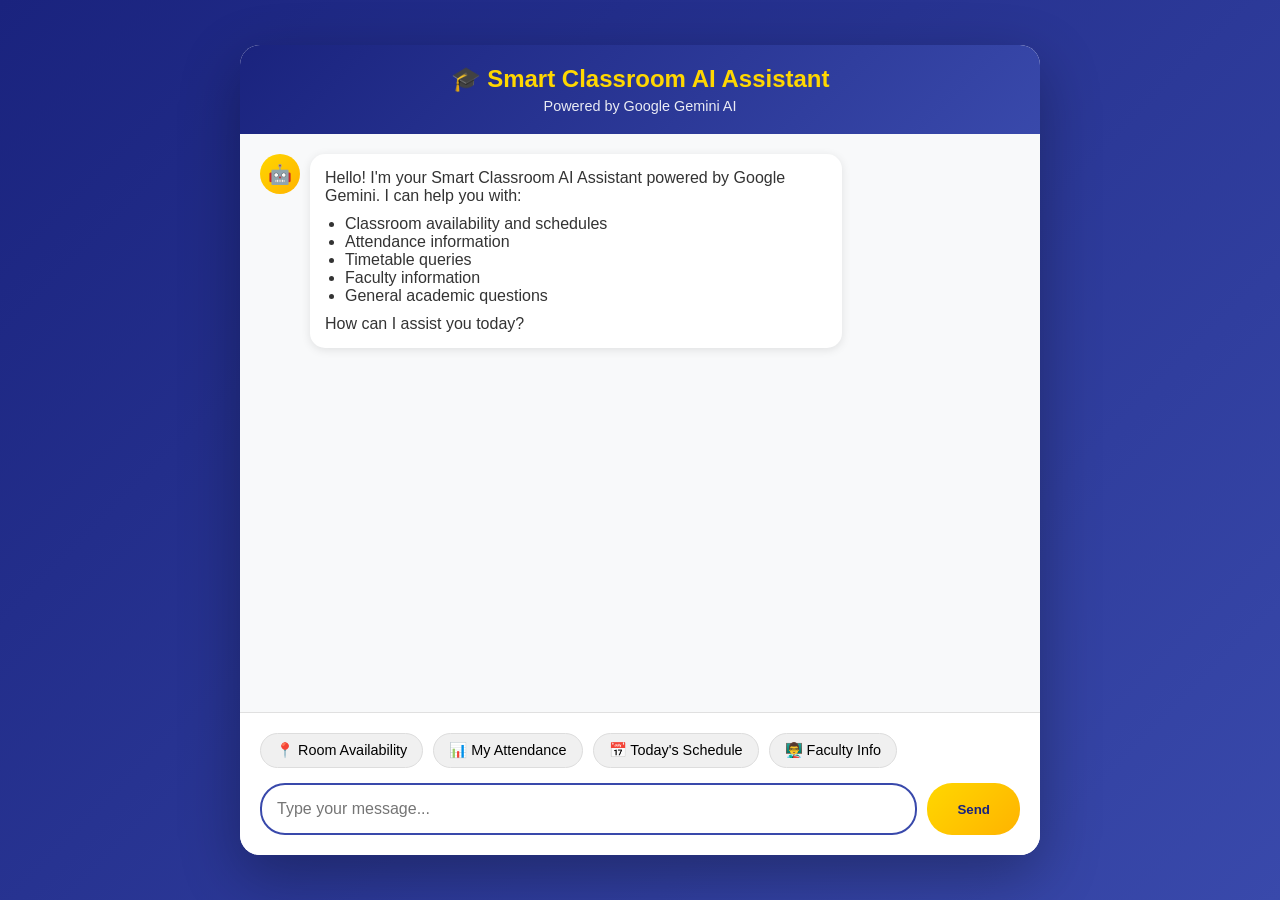
<file: Smart classroom_8thsem/gemini_chatbot.html>
<!DOCTYPE html>
<html lang="en">
<head>
    <meta charset="UTF-8">
    <meta name="viewport" content="width=device-width, initial-scale=1.0">
    <title>Smart Classroom - Gemini AI Chatbot</title>
    <style>
        * { margin: 0; padding: 0; box-sizing: border-box; }
        body { font-family: 'Segoe UI', sans-serif; background: linear-gradient(135deg, #1a237e 0%, #3949ab 100%); min-height: 100vh; display: flex; align-items: center; justify-content: center; }
        
        .chat-container { width: 90%; max-width: 800px; height: 90vh; background: white; border-radius: 20px; box-shadow: 0 20px 60px rgba(0,0,0,0.3); display: flex; flex-direction: column; overflow: hidden; }
        
        .chat-header { background: linear-gradient(135deg, #1a237e 0%, #3949ab 100%); color: white; padding: 20px; text-align: center; }
        .chat-header h1 { font-size: 1.5rem; margin-bottom: 5px; color: #ffd700; }
        .chat-header p { font-size: 0.9rem; opacity: 0.9; }
        
        .chat-messages { flex: 1; padding: 20px; overflow-y: auto; background: #f8f9fa; }
        .message { margin-bottom: 20px; display: flex; gap: 10px; animation: fadeIn 0.3s; }
        
        @keyframes fadeIn { from { opacity: 0; transform: translateY(10px); } to { opacity: 1; transform: translateY(0); } }
        
        .message-content { max-width: 70%; padding: 15px; border-radius: 15px; }
        .user-message { margin-left: auto; }
        .user-message .message-content { background: linear-gradient(135deg, #1a237e 0%, #3949ab 100%); color: white; }
        .bot-message .message-content { background: white; color: #333; box-shadow: 0 2px 10px rgba(0,0,0,0.1); }
        
        .message-avatar { width: 40px; height: 40px; border-radius: 50%; display: flex; align-items: center; justify-content: center; font-size: 1.2rem; }
        .bot-avatar { background: linear-gradient(135deg, #ffd700 0%, #ffb300 100%); color: #1a237e; }
        .user-avatar { background: #3949ab; color: white; }
        
        .chat-input-container { padding: 20px; background: white; border-top: 1px solid #e0e0e0; }
        .chat-input-wrapper { display: flex; gap: 10px; }
        .chat-input { flex: 1; padding: 15px; border: 2px solid #e0e0e0; border-radius: 25px; font-size: 1rem; outline: none; transition: border 0.3s; }
        .chat-input:focus { border-color: #3949ab; }
        
        .send-btn { padding: 15px 30px; background: linear-gradient(135deg, #ffd700 0%, #ffb300 100%); color: #1a237e; border: none; border-radius: 25px; font-weight: bold; cursor: pointer; transition: all 0.3s; }
        .send-btn:hover { transform: translateY(-2px); box-shadow: 0 5px 15px rgba(255, 215, 0, 0.4); }
        .send-btn:disabled { opacity: 0.5; cursor: not-allowed; }
        
        .typing-indicator { display: none; padding: 10px 15px; background: white; border-radius: 15px; width: fit-content; box-shadow: 0 2px 10px rgba(0,0,0,0.1); }
        .typing-indicator span { display: inline-block; width: 8px; height: 8px; border-radius: 50%; background: #3949ab; margin: 0 2px; animation: typing 1.4s infinite; }
        .typing-indicator span:nth-child(2) { animation-delay: 0.2s; }
        .typing-indicator span:nth-child(3) { animation-delay: 0.4s; }
        
        @keyframes typing { 0%, 60%, 100% { transform: translateY(0); } 30% { transform: translateY(-10px); } }
        
        .quick-actions { display: flex; gap: 10px; margin-bottom: 15px; flex-wrap: wrap; }
        .quick-btn { padding: 8px 15px; background: #f0f0f0; border: 1px solid #ddd; border-radius: 20px; font-size: 0.9rem; cursor: pointer; transition: all 0.3s; }
        .quick-btn:hover { background: #3949ab; color: white; border-color: #3949ab; }
    </style>
</head>
<body>
    <div class="chat-container">
        <div class="chat-header">
            <h1>🎓 Smart Classroom AI Assistant</h1>
            <p>Powered by Google Gemini AI</p>
        </div>
        
        <div class="chat-messages" id="chatMessages">
            <div class="message bot-message">
                <div class="message-avatar bot-avatar">🤖</div>
                <div class="message-content">
                    <p>Hello! I'm your Smart Classroom AI Assistant powered by Google Gemini. I can help you with:</p>
                    <ul style="margin-top: 10px; padding-left: 20px;">
                        <li>Classroom availability and schedules</li>
                        <li>Attendance information</li>
                        <li>Timetable queries</li>
                        <li>Faculty information</li>
                        <li>General academic questions</li>
                    </ul>
                    <p style="margin-top: 10px;">How can I assist you today?</p>
                </div>
            </div>
            <div class="typing-indicator" id="typingIndicator">
                <span></span><span></span><span></span>
            </div>
        </div>
        
        <div class="chat-input-container">
            <div class="quick-actions">
                <button class="quick-btn" onclick="sendQuickMessage('What classrooms are available?')">📍 Room Availability</button>
                <button class="quick-btn" onclick="sendQuickMessage('Show my attendance')">📊 My Attendance</button>
                <button class="quick-btn" onclick="sendQuickMessage('What is my schedule today?')">📅 Today's Schedule</button>
                <button class="quick-btn" onclick="sendQuickMessage('Faculty contact information')">👨‍🏫 Faculty Info</button>
            </div>
            <div class="chat-input-wrapper">
                <input type="text" id="chatInput" class="chat-input" placeholder="Type your message..." onkeypress="handleKeyPress(event)">
                <button class="send-btn" id="sendBtn" onclick="sendMessage()">Send</button>
            </div>
        </div>
    </div>

    <script>
        const GEMINI_API_KEY = 'AIzaSyDxZvqLqH_8Yz9xKjPmNrStUvWxYzAbCdE'; // Replace with your actual API key
        const API_URL = `https://generativelanguage.googleapis.com/v1beta/models/gemini-pro:generateContent?key=${GEMINI_API_KEY}`;
        
        const chatMessages = document.getElementById('chatMessages');
        const chatInput = document.getElementById('chatInput');
        const sendBtn = document.getElementById('sendBtn');
        const typingIndicator = document.getElementById('typingIndicator');
        
        const systemContext = `You are an AI assistant for a Smart Classroom Management System at a university. 
        
Current system data:
- Total Classrooms: 15 (A101, A102, B201, B202, C301, etc.)
- Total Students: 450
- Today's Attendance Rate: 87%
- Available Rooms: A101 (50 capacity), B201 (60 capacity), C301 (80 capacity)
- Occupied Rooms: A102 (Data Structures class), B202 (Mathematics class)

Sample Schedule:
- Data Structures: 9:00 AM - Room A101
- Mathematics: 11:00 AM - Room B202
- Physics: 2:00 PM - Room C301

Faculty:
- Dr. John Smith (Computer Science) - john.smith@university.edu
- Prof. Sarah Johnson (Mathematics) - sarah.johnson@university.edu

Provide helpful, concise, and professional responses about classroom management, schedules, attendance, and academic queries.`;

        async function sendMessage() {
            const message = chatInput.value.trim();
            if (!message) return;
            
            addMessage(message, 'user');
            chatInput.value = '';
            sendBtn.disabled = true;
            
            showTypingIndicator();
            
            try {
                const response = await callGeminiAPI(message);
                hideTypingIndicator();
                addMessage(response, 'bot');
            } catch (error) {
                hideTypingIndicator();
                addMessage('I apologize, but I encountered an error. Please try again or contact support.', 'bot');
                console.error('Error:', error);
            }
            
            sendBtn.disabled = false;
        }
        
        async function callGeminiAPI(userMessage) {
            const requestBody = {
                contents: [{
                    parts: [{
                        text: `${systemContext}\n\nUser: ${userMessage}\n\nAssistant:`
                    }]
                }],
                generationConfig: {
                    temperature: 0.7,
                    maxOutputTokens: 500,
                }
            };
            
            const response = await fetch(API_URL, {
                method: 'POST',
                headers: {
                    'Content-Type': 'application/json',
                },
                body: JSON.stringify(requestBody)
            });
            
            if (!response.ok) {
                throw new Error('API request failed');
            }
            
            const data = await response.json();
            return data.candidates[0].content.parts[0].text;
        }
        
        function addMessage(text, sender) {
            const messageDiv = document.createElement('div');
            messageDiv.className = `message ${sender}-message`;
            
            const avatar = document.createElement('div');
            avatar.className = `message-avatar ${sender}-avatar`;
            avatar.textContent = sender === 'bot' ? '🤖' : '👤';
            
            const content = document.createElement('div');
            content.className = 'message-content';
            content.innerHTML = formatMessage(text);
            
            if (sender === 'user') {
                messageDiv.appendChild(content);
                messageDiv.appendChild(avatar);
            } else {
                messageDiv.appendChild(avatar);
                messageDiv.appendChild(content);
            }
            
            chatMessages.insertBefore(messageDiv, typingIndicator);
            chatMessages.scrollTop = chatMessages.scrollHeight;
        }
        
        function formatMessage(text) {
            // Convert markdown-style formatting
            text = text.replace(/\*\*(.*?)\*\*/g, '<strong>$1</strong>');
            text = text.replace(/\*(.*?)\*/g, '<em>$1</em>');
            text = text.replace(/\n/g, '<br>');
            return text;
        }
        
        function showTypingIndicator() {
            typingIndicator.style.display = 'block';
            chatMessages.scrollTop = chatMessages.scrollHeight;
        }
        
        function hideTypingIndicator() {
            typingIndicator.style.display = 'none';
        }
        
        function sendQuickMessage(message) {
            chatInput.value = message;
            sendMessage();
        }
        
        function handleKeyPress(event) {
            if (event.key === 'Enter') {
                sendMessage();
            }
        }
        
        // Focus input on load
        chatInput.focus();
    </script>
</body>
</html>
</file>
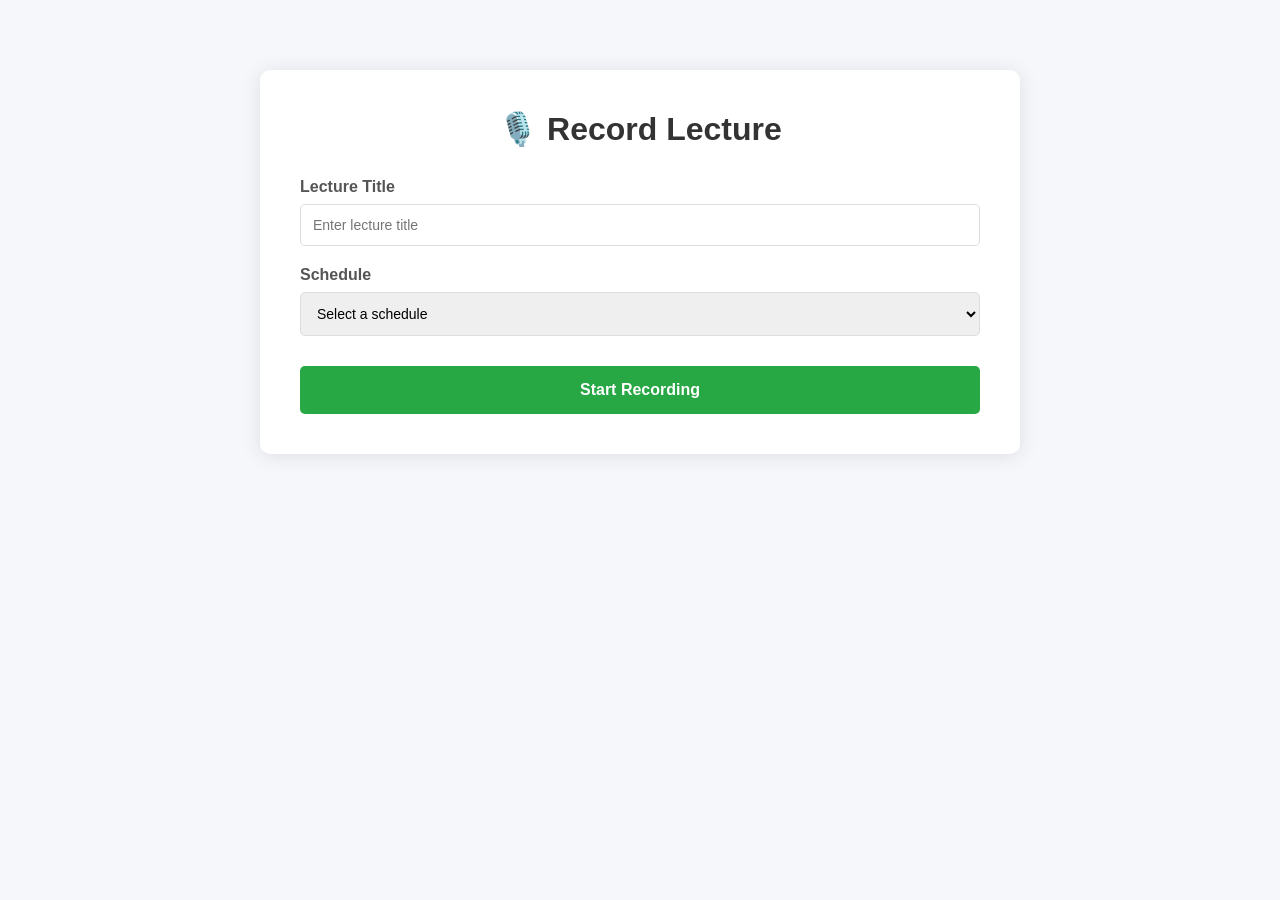
<file: Smart classroom_8thsem/frontend/templates/faculty/record_lecture.html>
<!DOCTYPE html>
<html lang="en">
<head>
    <meta charset="UTF-8">
    <meta name="viewport" content="width=device-width, initial-scale=1.0">
    <title>Record Lecture</title>
    <style>
        * { margin: 0; padding: 0; box-sizing: border-box; }
        body { font-family: 'Segoe UI', Tahoma, Geneva, Verdana, sans-serif; background: #f5f7fa; }
        .container { max-width: 800px; margin: 50px auto; padding: 20px; }
        .card { background: white; border-radius: 10px; padding: 40px; box-shadow: 0 2px 20px rgba(0,0,0,0.1); }
        h1 { color: #333; margin-bottom: 30px; text-align: center; }
        .form-group { margin-bottom: 20px; }
        label { display: block; margin-bottom: 8px; color: #555; font-weight: bold; }
        input, select { width: 100%; padding: 12px; border: 1px solid #ddd; border-radius: 5px; font-size: 14px; }
        .btn { padding: 15px 30px; border: none; border-radius: 5px; font-size: 16px; font-weight: bold; cursor: pointer; width: 100%; margin-top: 10px; transition: opacity 0.3s; }
        .btn:hover { opacity: 0.9; }
        .btn-start { background: #28a745; color: white; }
        .btn-stop { background: #dc3545; color: white; }
        .btn:disabled { background: #ccc; cursor: not-allowed; }
        .status { text-align: center; padding: 20px; margin-top: 20px; border-radius: 5px; font-weight: bold; }
        .status-recording { background: #fff3cd; color: #856404; }
        .status-processing { background: #cce5ff; color: #004085; }
        .recording-indicator { display: none; text-align: center; margin: 20px 0; }
        .recording-indicator.active { display: block; }
        .pulse { width: 20px; height: 20px; background: red; border-radius: 50%; display: inline-block; animation: pulse 1.5s infinite; margin-right: 10px; }
        @keyframes pulse { 0%, 100% { opacity: 1; } 50% { opacity: 0.3; } }
    </style>
</head>
<body>
    <div class="container">
        <div class="card">
            <h1>🎙️ Record Lecture</h1>
            
            <div class="form-group">
                <label>Lecture Title</label>
                <input type="text" id="lectureTitle" placeholder="Enter lecture title">
            </div>

            <div class="form-group">
                <label>Schedule</label>
                <select id="scheduleSelect">
                    <option value="">Select a schedule</option>
                </select>
            </div>

            <div class="recording-indicator" id="recordingIndicator">
                <span class="pulse"></span>
                <span>Recording in progress...</span>
            </div>

            <button class="btn btn-start" id="startBtn" onclick="startRecording()">Start Recording</button>
            <button class="btn btn-stop" id="stopBtn" onclick="stopRecording()" style="display: none;">Stop Recording</button>

            <div class="status" id="statusMessage" style="display: none;"></div>
        </div>
    </div>

    <script>
        let currentLectureId = null;

        async function startRecording() {
            const title = document.getElementById('lectureTitle').value;
            const scheduleId = document.getElementById('scheduleSelect').value;

            if (!title || !scheduleId) {
                alert('Please fill in all fields');
                return;
            }

            try {
                const response = await fetch('/api/lecture/start-recording', {
                    method: 'POST',
                    headers: { 'Content-Type': 'application/json' },
                    body: JSON.stringify({ title, schedule_id: scheduleId })
                });

                const data = await response.json();
                if (data.success) {
                    currentLectureId = data.lecture_id;
                    document.getElementById('startBtn').style.display = 'none';
                    document.getElementById('stopBtn').style.display = 'block';
                    document.getElementById('recordingIndicator').classList.add('active');
                    showStatus('Recording started successfully', 'recording');
                }
            } catch (error) {
                alert('Error starting recording: ' + error.message);
            }
        }

        async function stopRecording() {
            if (!currentLectureId) return;

            try {
                const response = await fetch('/api/lecture/stop-recording', {
                    method: 'POST',
                    headers: { 'Content-Type': 'application/json' },
                    body: JSON.stringify({ lecture_id: currentLectureId })
                });

                const data = await response.json();
                if (data.success) {
                    document.getElementById('startBtn').style.display = 'block';
                    document.getElementById('stopBtn').style.display = 'none';
                    document.getElementById('recordingIndicator').classList.remove('active');
                    showStatus('Recording stopped. Processing lecture notes...', 'processing');
                    currentLectureId = null;
                }
            } catch (error) {
                alert('Error stopping recording: ' + error.message);
            }
        }

        function showStatus(message, type) {
            const status = document.getElementById('statusMessage');
            status.textContent = message;
            status.className = 'status status-' + type;
            status.style.display = 'block';
        }
    </script>
</body>
</html>
</file>
